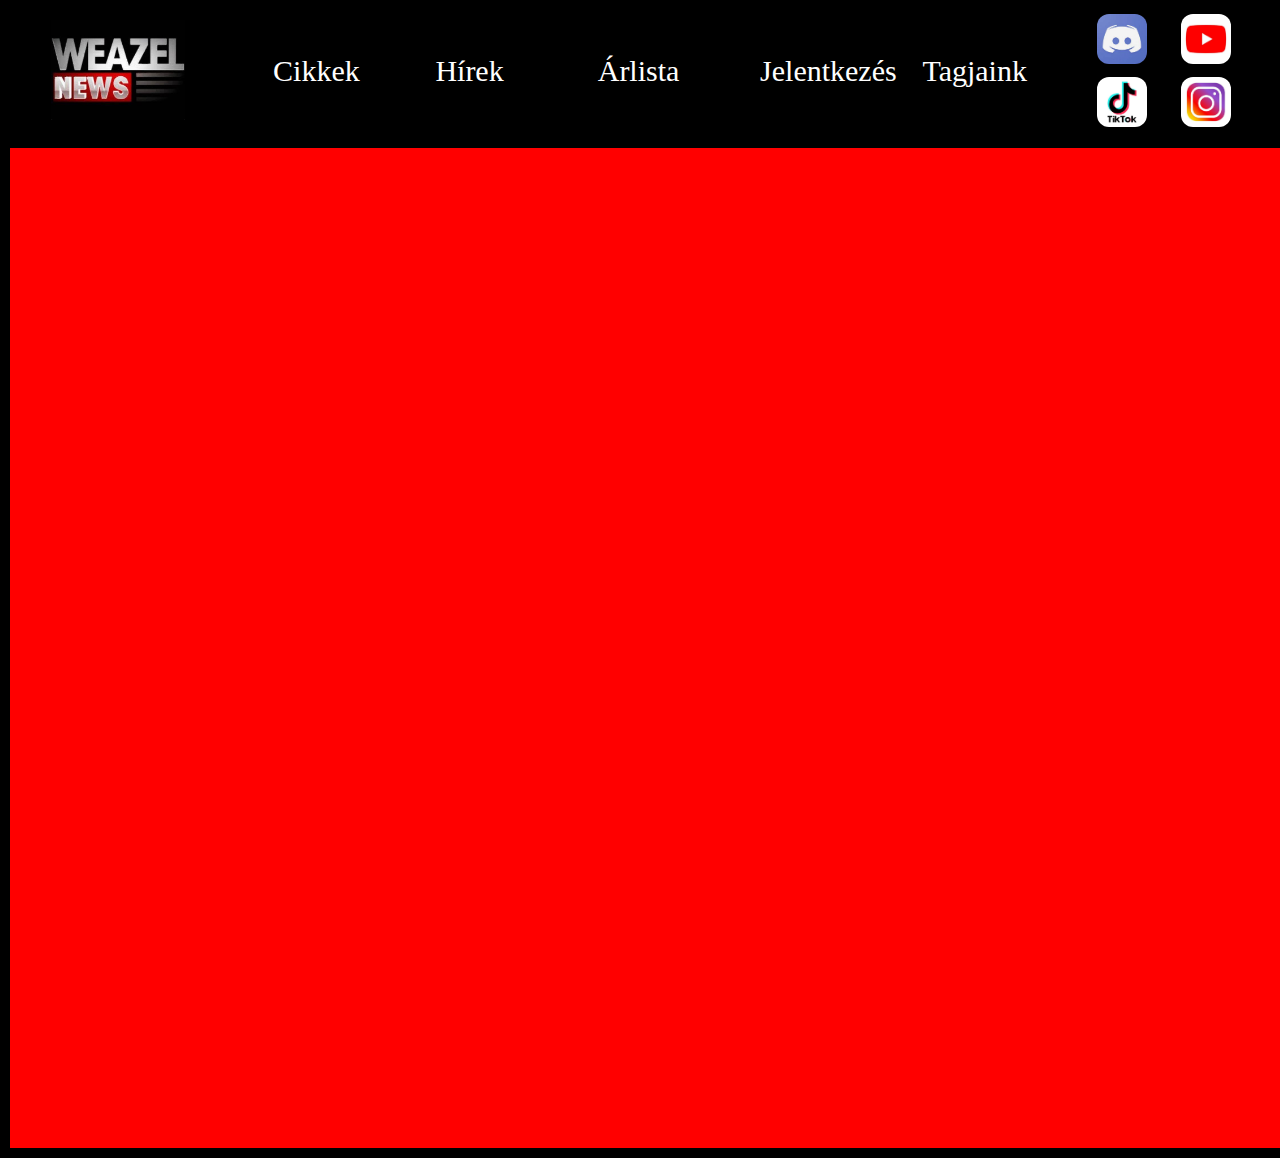
<file: index.html>
<!DOCTYPE html>
<html lang="hu">
<head>
    <meta charset="UTF-8">
    <meta http-equiv="X-UA-Compatible" content="IE=edge">
    <meta name="viewport" content="width=device-width, initial-scale=1.0">
    <link rel="stylesheet" href="style.css">
    <title>Weazel News</title>
</head>
<body>
    <div class="header">
        <div class="banner">
            <div class="nav-list">
            <a href="index.html" ><img src="images/logo.png" alt="logo" id="kep"></a>
            <a href="cikkek.html"> <button>Cikkek</button></a>
            <a href="hirek.html"> <button>Hírek</button></a>
            <a href="arlista.html"> <button>Árlista</button></a>
            <a href="https://forms.gle/4BbeWjSX6mZZxd5Y6" target="blank"> <button>Jelentkezés</button></a>
            <a href="tag.html"> <button>Tagjaink</button></a>
            <div>
                <table class="linkek">
                    <tr><td> <a href="https://discord.gg/redlight" target="blank"> <button><img src="images/discord.png" id="discord"></button></a></td> <td><a href="https://www.youtube.com/channel/UCnFCFtyDSUKFx5VW8ZXlwdQ" target="blank"> <button><img src="images/youtube.png" id="youtube"></button></a></td></tr>
                    <tr><td> <a href="https://www.tiktok.com/@redlight_weazelnews" target="blank"> <button><img src="images/tiktok.png" id="tiktok"></button></a></td> <td><a href="https://www.instagram.com/redlight_weazel_news/" target="blank"> <button><img src="images/instagram.png" id="instagram"></button></a></td></tr>
                </table>
            </div>
            </div>
        </div>
    </div>
    <div class="containera">
    </div>
</body>
</html>
</file>
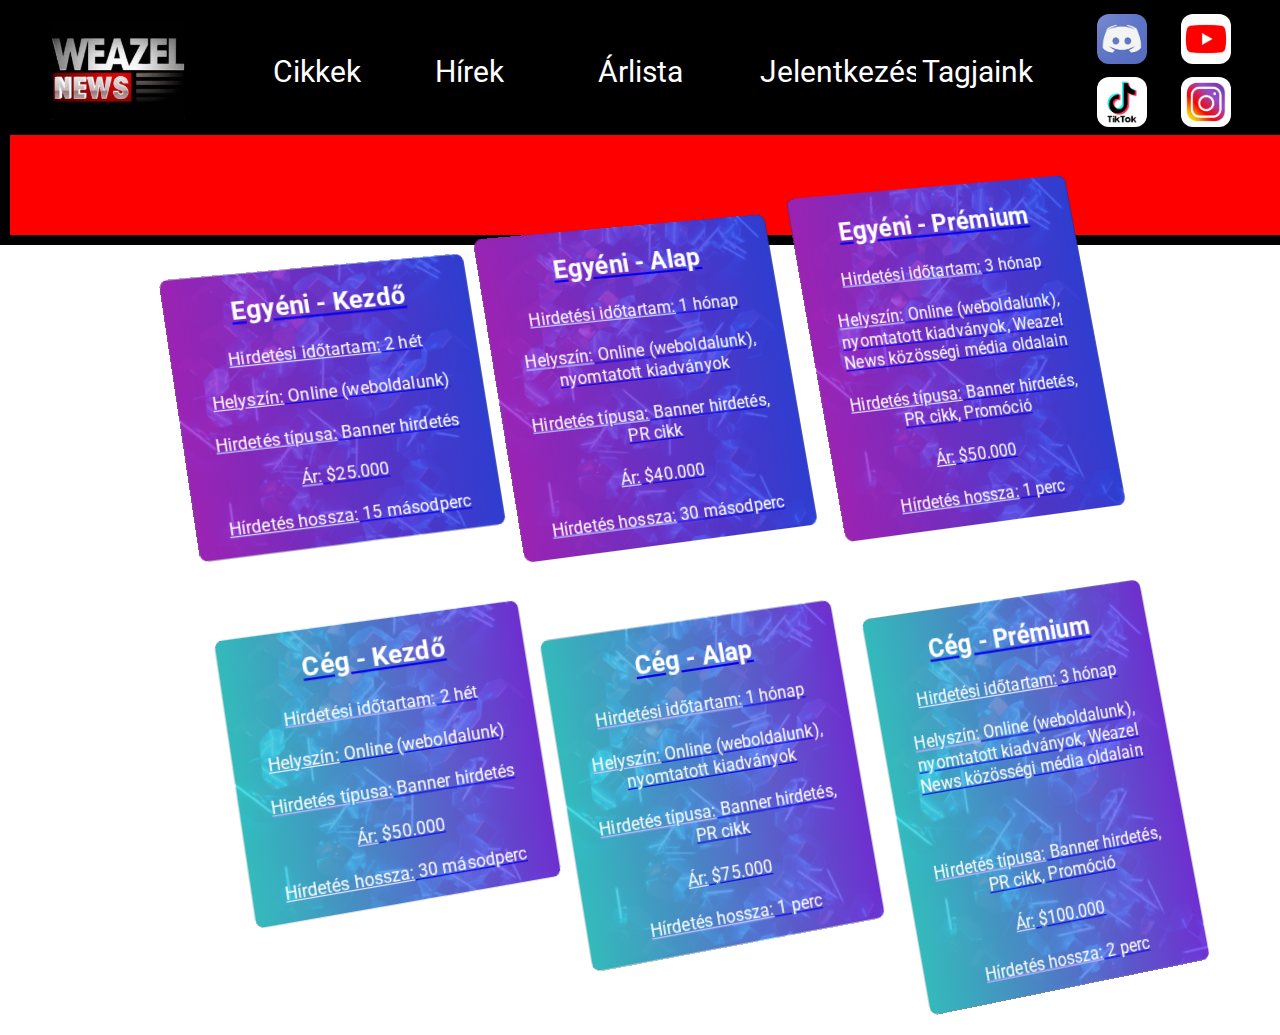
<file: arlista.html>
<!DOCTYPE html>
<html lang="hu">
<head>
    <meta charset="UTF-8">
    <meta http-equiv="X-UA-Compatible" content="IE=edge">
    <meta name="viewport" content="width=device-width, initial-scale=1.0">
    <link rel="stylesheet" href="style.css">
    <link rel="preconnect" href="https://fonts.googleapis.com" />
    <link rel="preconnect" href="https://fonts.gstatic.com" crossorigin />
    <link
      href="https://fonts.googleapis.com/css2?family=Roboto:ital,wght@0,100;0,300;0,400;0,500;0,700;0,900;1,100;1,300;1,400;1,500;1,700;1,900&display=swap"
      rel="stylesheet"
    />
    <title>Weazel News Árlista</title>
</head>
<body>
    <div class="header">
        <div class="banner">
            <div class="nav-list">
            <a href="index.html" ><img src="images/logo.png" alt="logo" id="kep"></a>
            <a href="cikkek.html"> <button>Cikkek</button></a>
            <a href="hirek.html"> <button>Hírek</button></a>
            <a href="arlista.html"> <button>Árlista</button></a>
            <a href="https://forms.gle/4BbeWjSX6mZZxd5Y6" target="blank"> <button>Jelentkezés</button></a>
            <a href="tag.html"> <button>Tagjaink</button></a>
            <div>
                <table class="linkek">
                    <tr><td> <a href="https://discord.gg/redlight" target="blank"> <button><img src="images/discord.png" id="discord"></button></a></td> <td><a href="https://www.youtube.com/channel/UCnFCFtyDSUKFx5VW8ZXlwdQ" target="blank"> <button><img src="images/youtube.png" id="youtube"></button></a></td></tr>
                    <tr><td> <a href="https://www.tiktok.com/@redlight_weazelnews" target="blank"> <button><img src="images/tiktok.png" id="tiktok"></button></a></td> <td><a href="https://www.instagram.com/redlight_weazel_news/" target="blank"> <button><img src="images/instagram.png" id="instagram"></button></a></td></tr>
                </table>
            </div>
            </div>
        </div>
    </div>
     <div class="vasarlas">
      <a href="https://forms.gle/uagQ7qs1s188Z5NBA" target="blank> <button>Rendelés</button></a> 
    </div>
    <div class="fo">
    <div class="containere">
        <div class="div-transform">
          <div class="card card-1">
            <h2>Egyéni - Kezdő</h2>
            <p>
                <u>Hirdetési időtartam:</u> 2 hét<br><br>
                <u>Helyszín:</u> Online (weboldalunk)<br><br>
                <u>Hirdetés típusa:</u> Banner hirdetés<br><br>
                <u>Ár:</u> $25.000<br><br>
                <u>Hírdetés hossza:</u> 15 másodperc 
            </p>
          </div>
          <br><br><br><br>
          <div class="card card-2">
            <h2>Cég - Kezdő</h2>
            <p>
                <u>Hirdetési időtartam:</u> 2 hét<br><br>
                <u>Helyszín:</u> Online (weboldalunk)<br><br>
                <u>Hirdetés típusa:</u> Banner hirdetés<br><br>
                <u>Ár:</u> $50.000<br><br>
                <u>Hírdetés hossza:</u>  30 másodperc  
            </p>
          </div>
        </div>
        <div class="div-transform">
          <div class="card card-1">
            <h2>Egyéni - Alap</h2>
            <p>
                <u>Hirdetési időtartam:</u>  1 hónap<br><br>
                <u>Helyszín:</u> Online (weboldalunk), nyomtatott kiadványok<br><br>
                <u>Hirdetés típusa:</u> Banner hirdetés, PR cikk<br><br>
                <u>Ár:</u> $40.000<br><br>
                <u>Hírdetés hossza:</u>  30 másodperc 
            </p>
          </div>
          <br><br><br><br>
          <div class="card card-2">
            <h2>Cég - Alap</h2>
            <p>
                <u>Hirdetési időtartam:</u>  1 hónap<br><br>
                <u>Helyszín:</u>  Online (weboldalunk), nyomtatott kiadványok<br><br>
                <u>Hirdetés típusa:</u> Banner hirdetés, PR cikk<br><br>
                <u>Ár:</u> $75.000<br><br>
                <u>Hírdetés hossza:</u> 1 perc
            </p>
          </div>
        </div>
        <div class="div-transform">
          <div class="card card-1">
            <h2>Egyéni - Prémium</h2>
            <p>
                <u>Hirdetési időtartam:</u> 3 hónap<br><br>
                <u>Helyszín:</u> Online (weboldalunk), nyomtatott kiadványok,  Weazel News közösségi média oldalain<br><br>
                <u>Hirdetés típusa:</u> Banner hirdetés, PR cikk, Promóció<br><br>
                <u>Ár:</u> $50.000<br><br>
                <u>Hírdetés hossza:</u>  1 perc 
            </p>
          </div>
          <br><br><br><br>
          <div class="card card-2">
            <h2>Cég - Prémium</h2>
            <p>
                <u>Hirdetési időtartam:</u> 3 hónap<br><br>
                <u>Helyszín:</u> Online (weboldalunk), nyomtatott kiadványok,  Weazel News közösségi média oldalain<br><br>
                <br><br>
                <u>Hirdetés típusa:</u> Banner hirdetés, PR cikk, Promóció<br><br>
                <u>Ár:</u> $100.000<br><br>
                <u>Hírdetés hossza:</u> 2 perc
            </p>
          </div>
        </div>
    </div>
    </div>
</body>
</html>
</file>
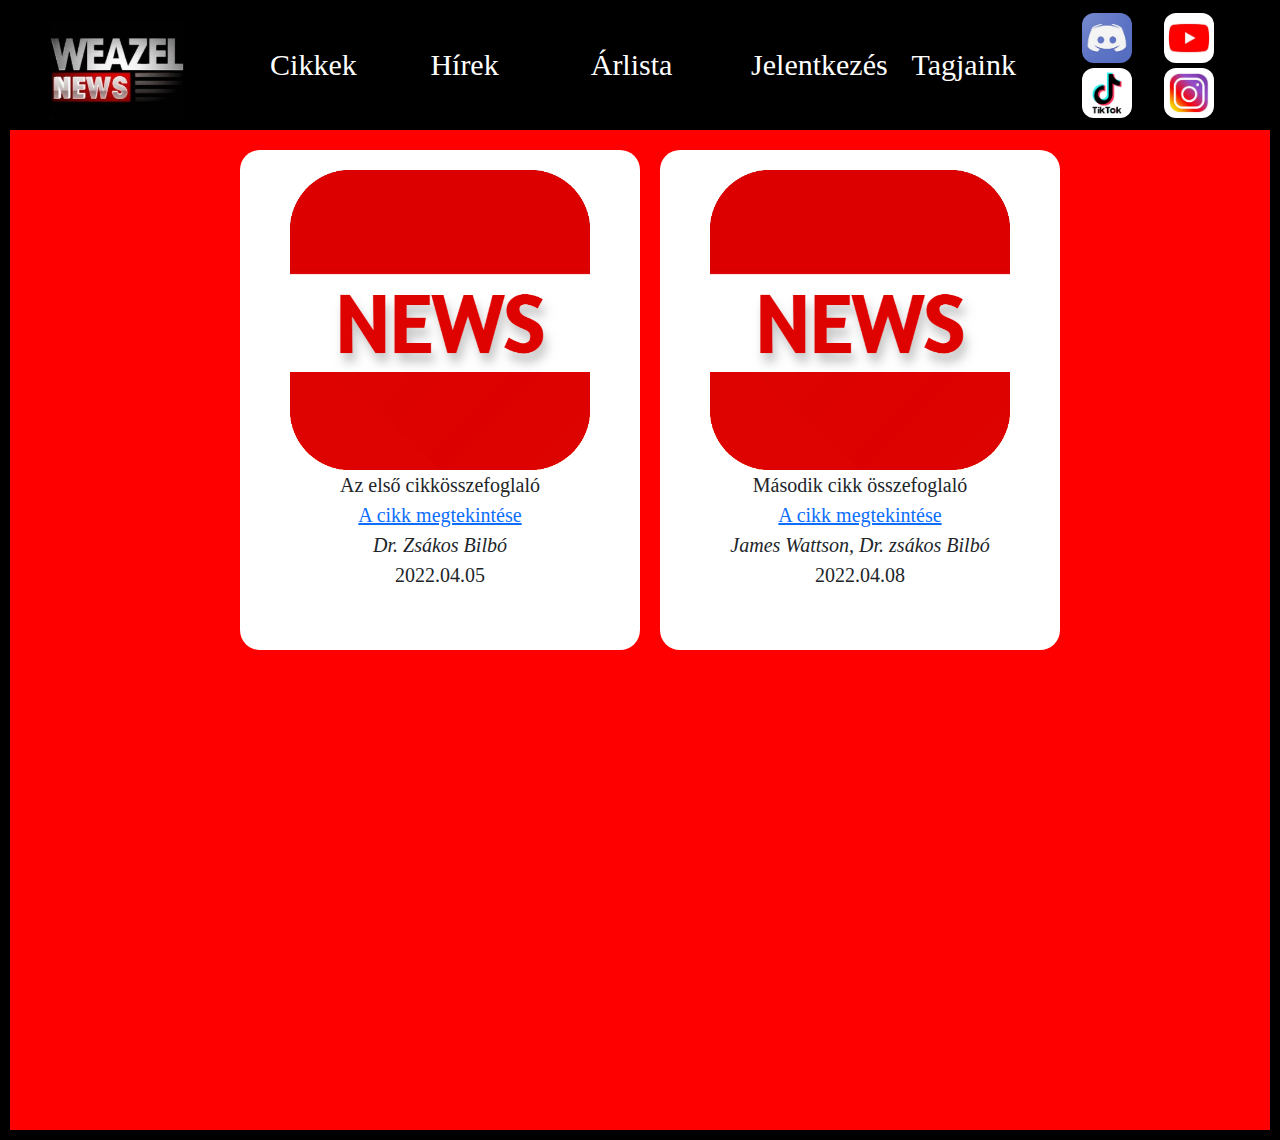
<file: cikkek.html>
<!DOCTYPE html>
<html lang="hu">
<head>
    <meta charset="UTF-8">
    <meta http-equiv="X-UA-Compatible" content="IE=edge">
    <meta name="viewport" content="width=device-width, initial-scale=1.0">
    <link rel="stylesheet" href="style.css">
    <link rel="stylesheet" href="bootstrap/bootstrap.min.css">
    <title>Weazel News Cikkek</title>
</head>
<body>
    <div class="header">
        <div class="banner">
            <div class="nav-list">
            <a href="index.html" ><img src="images/logo.png" alt="logo" id="kep"></a>
            <a href="cikkek.html"> <button>Cikkek</button></a>
            <a href="hirek.html"> <button>Hírek</button></a>
            <a href="arlista.html"> <button>Árlista</button></a>
            <a href="https://forms.gle/4BbeWjSX6mZZxd5Y6" target="blank"> <button>Jelentkezés</button></a>
            <a href="tag.html"> <button>Tagjaink</button></a>
            <div>
                <table class="linkek">
                    <tr><td> <a href="https://discord.gg/redlight" target="blank"> <button><img src="images/discord.png" id="discord"></button></a></td> <td><a href="https://www.youtube.com/channel/UCnFCFtyDSUKFx5VW8ZXlwdQ" target="blank"> <button><img src="images/youtube.png" id="youtube"></button></a></td></tr>
                    <tr><td> <a href="https://www.tiktok.com/@redlight_weazelnews" target="blank"> <button><img src="images/tiktok.png" id="tiktok"></button></a></td> <td><a href="https://www.instagram.com/redlight_weazel_news/" target="blank"> <button><img src="images/instagram.png" id="instagram"></button></a></td></tr>
                </table>
            </div>
            </div>
        </div>
    </div>
    <div class="containerc">
        <div class="row">
            <div id="cikk" class="col-xxl-3 col-md-4 col-sm-6">
                <img src="images/cikk.png" class="cikkkep"> <br>
                <p>Az első cikkösszefoglaló</p>
                <p><a href="cikkek/cikk1.3.pdf" target="blank">A cikk megtekintése</a></p>
                <p><i>Dr. Zsákos Bilbó</i></p>
                <p>2022.04.05</p>
            </div>  
            <div id="cikk" class="col-xxl-3 col-md-4 col-sm-6">
                <img src="images/cikk.png" class="cikkkep"> <br>
                <p>Második cikk összefoglaló</p>
                <p><a href="cikkek/cikk2.1.pdf" target="blank">A cikk megtekintése</a></p>
                <p><i>James Wattson, Dr. zsákos Bilbó</i></p>
                <p>2022.04.08</p>
            </div>  
        </div>

    </div>
</body>
</html>
</file>
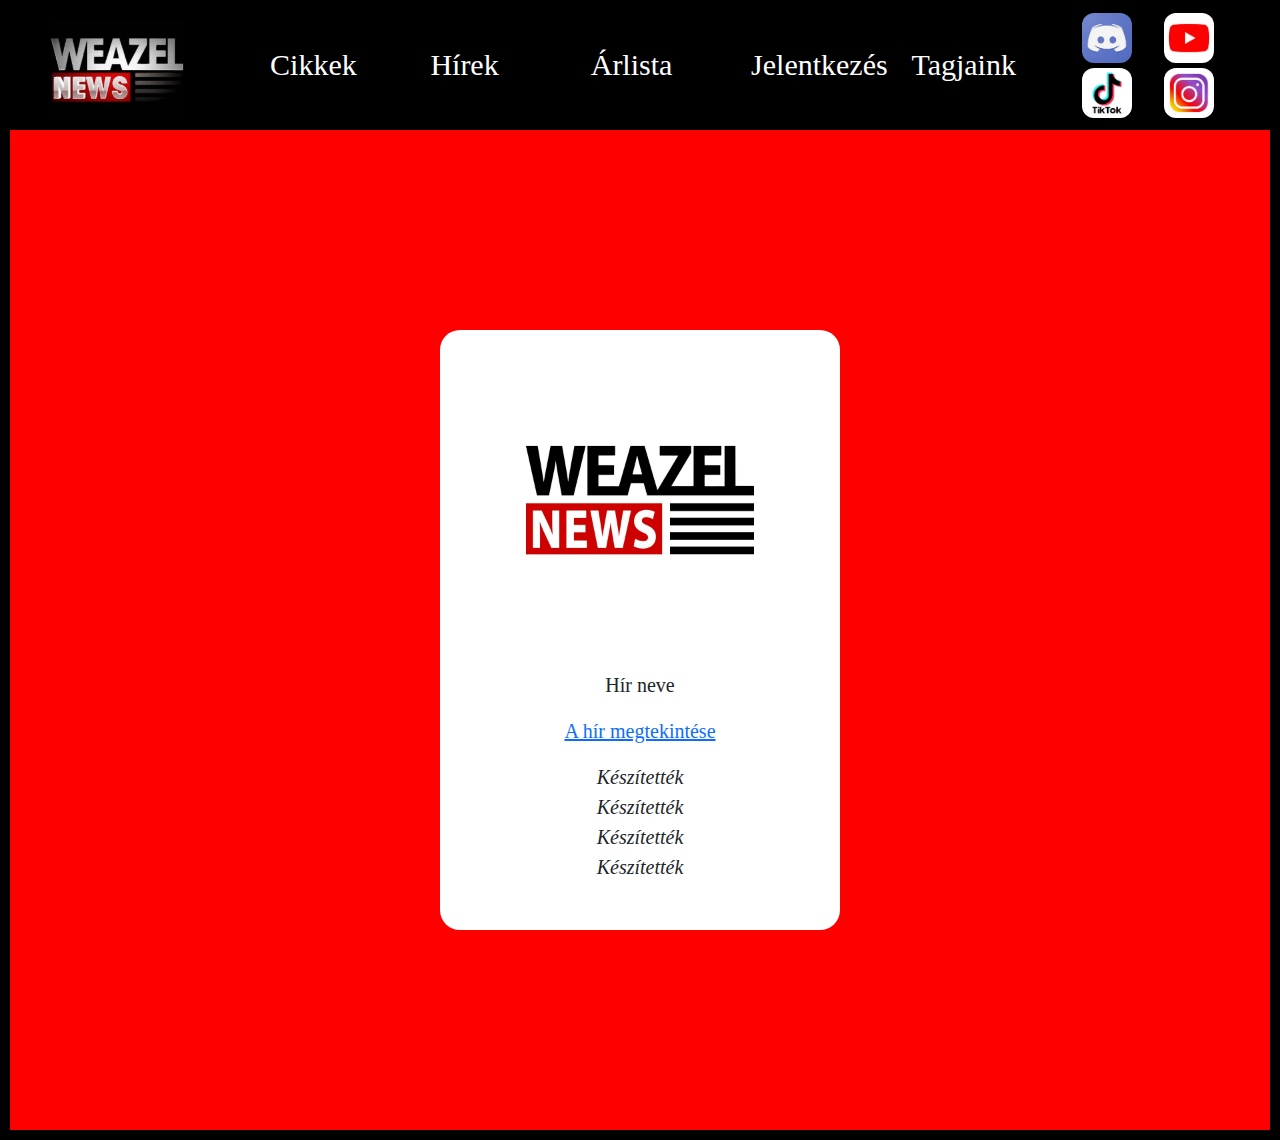
<file: hirek.html>
<!DOCTYPE html>
<html lang="hu">
<head>
    <meta charset="UTF-8">
    <meta http-equiv="X-UA-Compatible" content="IE=edge">
    <meta name="viewport" content="width=device-width, initial-scale=1.0">
    <link rel="stylesheet" href="style.css">
    <link rel="stylesheet" href="bootstrap/bootstrap.min.css">
    <title>Weazel News Hírek</title>
</head>
<body>
    <div class="header">
        <div class="banner">
            <div class="nav-list">
            <a href="index.html" ><img src="images/logo.png" alt="logo" id="kep"></a>
            <a href="cikkek.html"> <button>Cikkek</button></a>
            <a href="hirek.html"> <button>Hírek</button></a>
            <a href="arlista.html"> <button>Árlista</button></a>
            <a href="https://forms.gle/4BbeWjSX6mZZxd5Y6" target="blank"> <button>Jelentkezés</button></a>
            <a href="tag.html"> <button>Tagjaink</button></a>
            <div>
                <table class="linkek">
                    <tr><td> <a href="https://discord.gg/redlight" target="blank"> <button><img src="images/discord.png" id="discord"></button></a></td> <td><a href="https://www.youtube.com/channel/UCnFCFtyDSUKFx5VW8ZXlwdQ" target="blank"> <button><img src="images/youtube.png" id="youtube"></button></a></td></tr>
                    <tr><td> <a href="https://www.tiktok.com/@redlight_weazelnews" target="blank"> <button><img src="images/tiktok.png" id="tiktok"></button></a></td> <td><a href="https://www.instagram.com/redlight_weazel_news/" target="blank"> <button><img src="images/instagram.png" id="instagram"></button></a></td></tr>
                </table>
            </div>
            </div>
        </div>
    </div>
    <div class="containerd">
        <div class="row">
            <div id="hir" class="col-xxl-3 col-md-4 col-sm-6">
                <img src="images/weazelkep.png" id="hirkep">
                <p>Hír neve</p>
                <p><a href="#">A hír megtekintése</a></p>
                <p><i>Készítették <br>Készítették <br>Készítették <br>Készítették</i></p>
            </div>
            
        </div>

    </div>
</body>
</html>
</file>
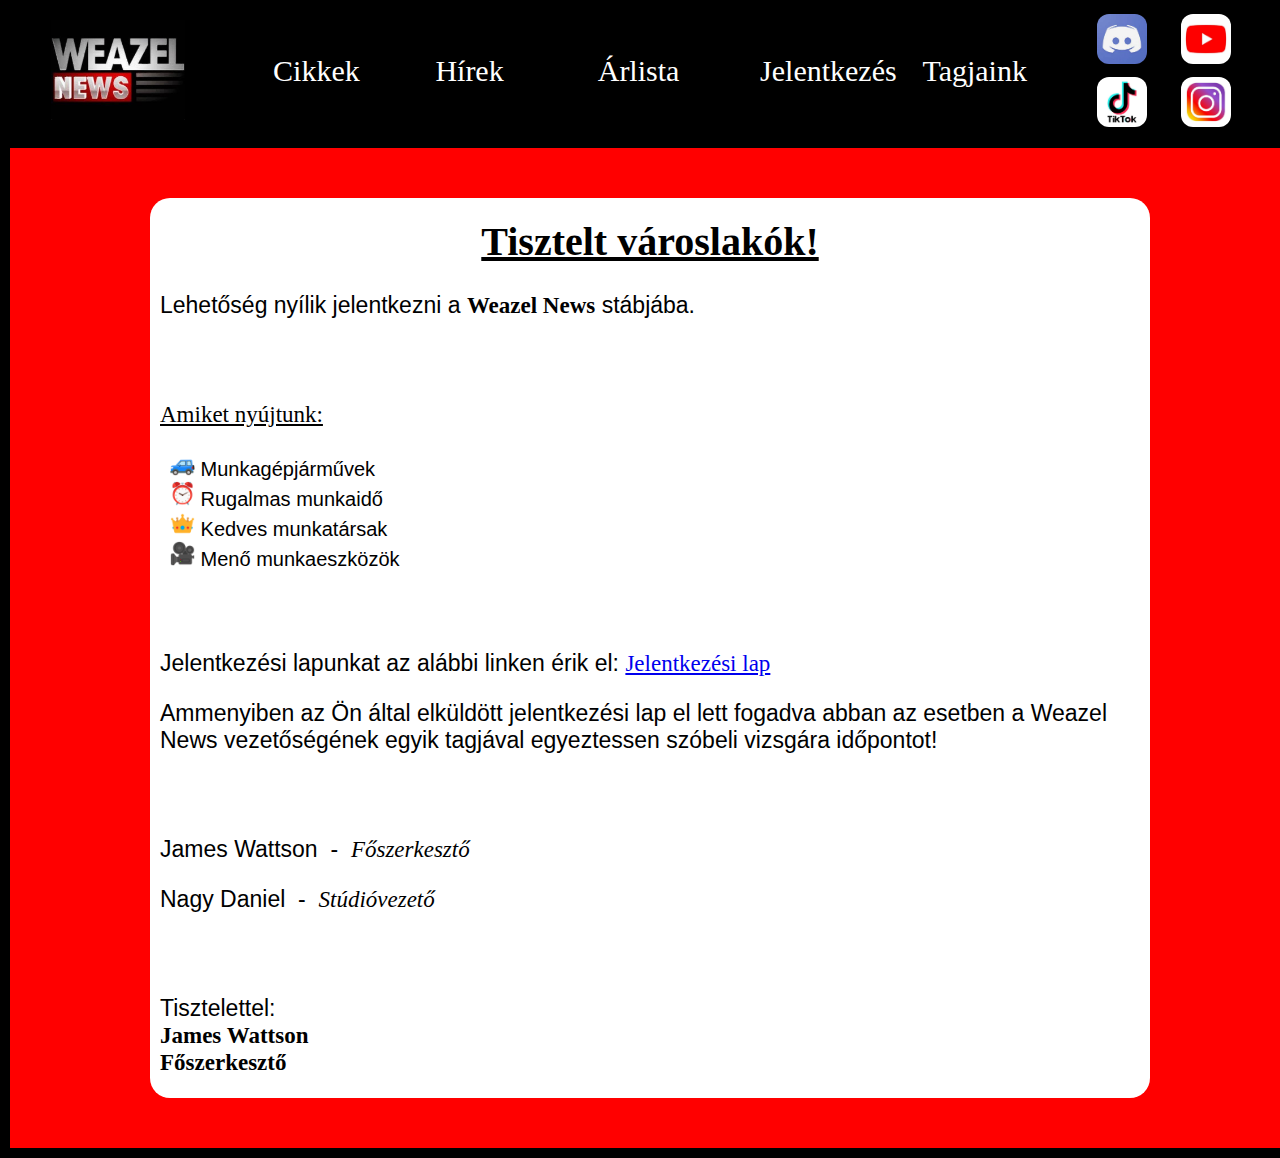
<file: jelentkezes.html>
<!DOCTYPE html>
<html lang="hu">
<head>
    <meta charset="UTF-8">
    <meta http-equiv="X-UA-Compatible" content="IE=edge">
    <meta name="viewport" content="width=device-width, initial-scale=1.0">
    <link rel="stylesheet" href="style.css">
    <title>Weazel News Jelentkezés</title>
</head>
<body>
    <div class="header">
        <div class="banner">
            <div class="nav-list">
            <a href=""><img src="images/logo.png" alt="logo" id="kep"></a>
            <a href=""> <button>Cikkek</button></a>
            <a href=""> <button>Hírek</button></a>
            <a href=""> <button>Árlista</button></a>
            <a href="https://forms.gle/4BbeWjSX6mZZxd5Y6"> <button>Jelentkezés</button></a>
            <a href=""> <button>Tagjaink</button></a>
            <div>
                <table class="linkek">
                    <tr><td> <a href="https://discord.gg/redlight" target="blank"> <button><img src="images/discord.png" id="discord"></button></a></td> <td><a href="https://www.youtube.com/channel/UCnFCFtyDSUKFx5VW8ZXlwdQ" target="blank"> <button><img src="images/youtube.png" id="youtube"></button></a></td></tr>
                    <tr><td> <a href="https://www.tiktok.com/@redlight_weazelnews" target="blank"> <button><img src="images/tiktok.png" id="tiktok"></button></a></td> <td><a href="https://www.instagram.com/redlight_weazel_news/" target="blank"> <button><img src="images/instagram.png" id="instagram"></button></a></td></tr>
                </table>
            </div>
            </div>
        </div>
    </div>
    <div class="containerb">
        <div class="jelentkezes">
            <h1><u>Tisztelt városlakók!</u></h1>
            <p>Lehetőség nyílik jelentkezni a <b>Weazel News</b> stábjába.</p>
            <br><br>
            <p><u>Amiket nyújtunk:</u></p>
            <p id="felsorolas">
                <img src="images/blue_car.png" id="kep"> Munkagépjárművek<br>
                <img src="images/alarm_clock.png" id="kep"> Rugalmas munkaidő<br>
                <img src="images/crown.png" id="kep"> Kedves munkatársak<br>
                <img src="images/movie-camera.png" id="kep"> Menő munkaeszközök
            </p>
            <br><br>
            <p>Jelentkezési lapunkat az alábbi linken érik el: <a href="https://forms.gle/4BbeWjSX6mZZxd5Y6" target="_blank">Jelentkezési lap</a></p>
            <p>Ammenyiben az Ön által elküldött jelentkezési lap el lett fogadva abban az esetben a Weazel News vezetőségének egyik tagjával egyeztessen szóbeli vizsgára időpontot! </p>
            <br><br>
            <p>James Wattson &nbsp;-&nbsp; <i>Főszerkesztő</i></p>
            <p>Nagy Daniel  &nbsp;-&nbsp; <i>Stúdióvezető</i></p>
            <br><br>
            <p>Tisztelettel: <br> <b>James Wattson</b> <br> <b>Főszerkesztő</b></p>
        </div>
    </div>
</body>
</html>
</file>
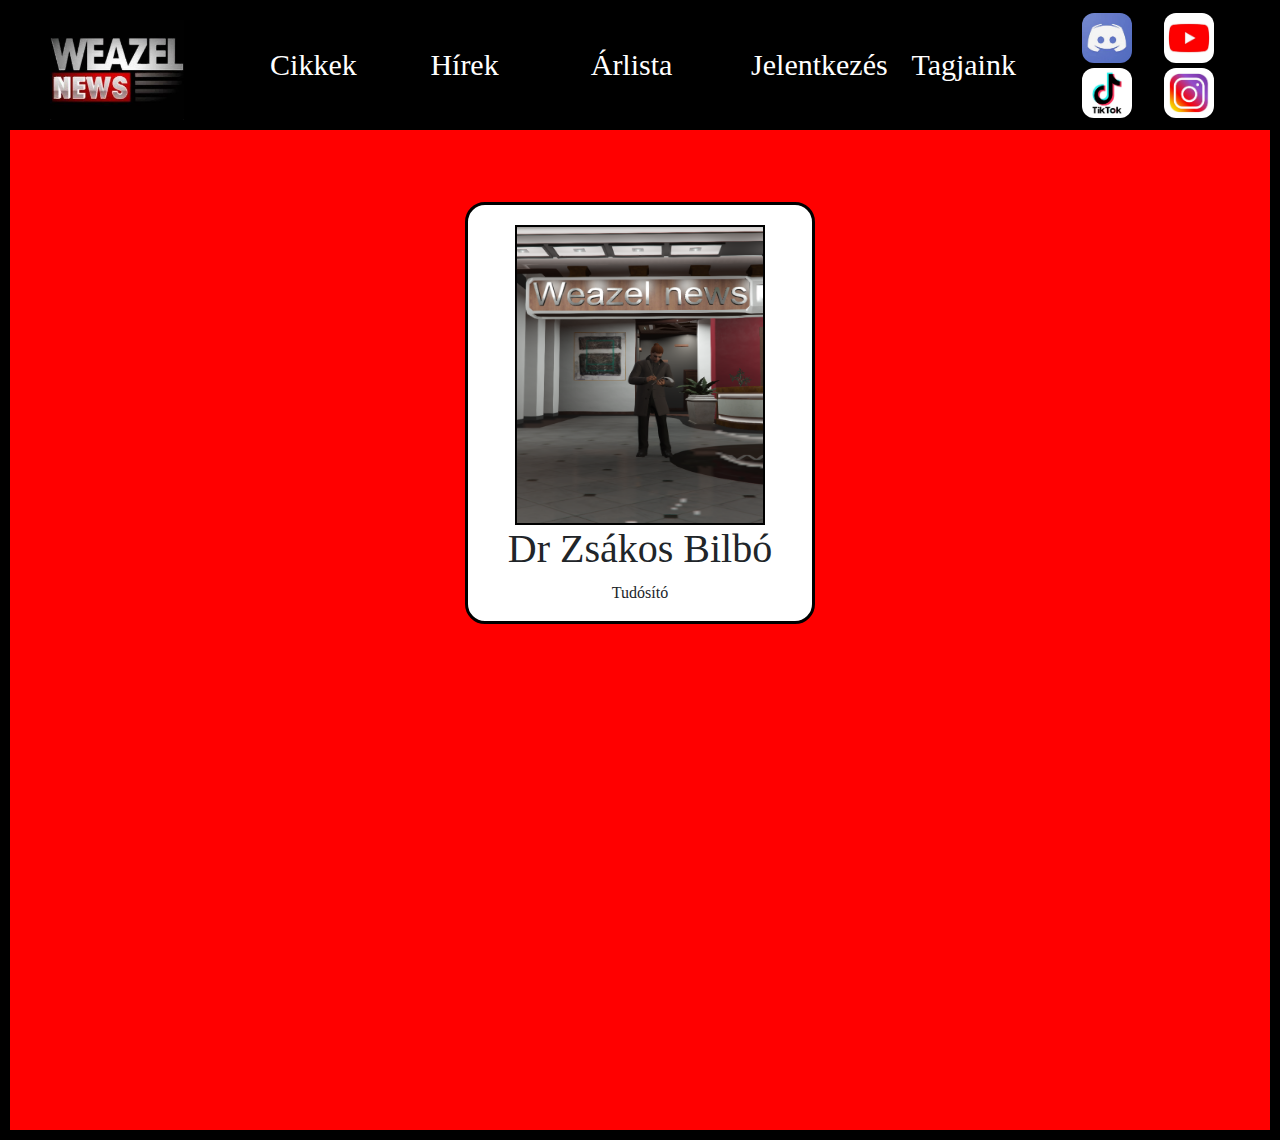
<file: tag.html>
<!DOCTYPE html>
<html lang="hu">
<head>
    <meta charset="UTF-8">
    <meta http-equiv="X-UA-Compatible" content="IE=edge">
    <meta name="viewport" content="width=device-width, initial-scale=1.0">
    <link rel="stylesheet" href="style.css">
    <link rel="stylesheet" href="bootstrap/bootstrap.min.css">
    <title>Weazel News Tagok</title>
</head>
<body>
    <div class="header">
        <div class="banner">
            <div class="nav-list">
            <a href="index.html" ><img src="images/logo.png" alt="logo" id="kep"></a>
            <a href="cikkek.html"> <button>Cikkek</button></a>
            <a href="hirek.html"> <button>Hírek</button></a>
            <a href="arlista.html"> <button>Árlista</button></a>
            <a href="https://forms.gle/4BbeWjSX6mZZxd5Y6" target="blank"> <button>Jelentkezés</button></a>
            <a href="tag.html"> <button>Tagjaink</button></a>
            <div>
                 <table class="linkek">
                    <tr><td> <a href="https://discord.gg/redlight" target="blank"> <button><img src="images/discord.png" id="discord"></button></a></td> <td><a href="https://www.youtube.com/channel/UCnFCFtyDSUKFx5VW8ZXlwdQ" target="blank"> <button><img src="images/youtube.png" id="youtube"></button></a></td></tr>
                    <tr><td> <a href="https://www.tiktok.com/@redlight_weazelnews" target="blank"> <button><img src="images/tiktok.png" id="tiktok"></button></a></td> <td><a href="https://www.instagram.com/redlight_weazel_news/" target="blank"> <button><img src="images/instagram.png" id="instagram"></button></a></td></tr>
                </table>
            </div>
            </div>
        </div>
    </div>
    <div class="containerf">
        <br><br><br>
        <div class="row">
            <div id="kartya" class="col-xxl-3 col-md-4 col-sm-6">
                <img src="images/DrZsakosBilbo.png" class="profilkep">
                <h1>Dr Zsákos Bilbó</h1>
                <p class="title">Tudósító</p>
            </div>
            
        </div> 
    </div>
</body>
</html>
</file>
<file: style.css>
body{
    width: 100%;
    height: 100%;
    border: 10px solid black;
    border-top: 20px solid black;
    margin: 0;
}

a:hover{
    cursor: pointer;
}

button:hover{
    cursor: pointer;
}

.header{
    width: 100%;
}

.header .banner{
    width: 100%;
    padding: 0;
    margin: 0;
    background-color: black;
}

#kep {
    height: 100px;
}

.containera {
    background-color: red;
    height: 1000px;
}

.nav-list{
    display: flex;
    vertical-align: middle;
    justify-content: space-around;
}

.nav-list a button{
    height: 80%;
    width: 80px;
    background-color: black;
    border: 0;
    font-size: 30px;
    color: white;
}

#discord{
    width: 50px;
    height: 50px;
    border-radius: 12px;
}

#youtube{
    width: 50px;
    height: 50px;
    border-radius: 12px;
}

#instagram{
    width: 50px;
    height: 50px;
    border-radius: 12px;
}

#tiktok{
    width: 50px;
    height: 50px;
    border-radius: 12px;
}

.linkek{
    margin-top: -10px;
    margin-bottom: 10px;
}

.containerb {
    background-color: red;
    height: 1000px;
    display: flex;
    justify-content: center;
}

.jelentkezes{
    background-color: white;
    width: 1000px;
    height: 900px;
    margin: auto;
    border-radius: 20px;
}

.jelentkezes h1{
    font-size: 40px;
    color: black;
    text-align: center;
    margin-top: 20px;
    font-family: sans-serif;
}

.jelentkezes p{
    font-size: 23px;
    margin-left: 10px;
    font-family: sans-serif;
}

#felsorolas{
    font-size: 20px;
    margin-left: 20px;
    font-family: sans-serif;
}

#felsorolas #kep{
    width: 25px;
    height: 25px;
}

.containerc {
    background-color: red;
    height: 1000px;
    display: flex;
    justify-content: center;
}

#cikk{
    background-color: white;
    height: 120px;
    width: 400px;
    height: 500px;
    border-radius: 20px;
    margin-left: 20px;
    margin-top: 20px;
    text-align: center;
}

#cikk .cikkkep{
  width: 300px;
  height: 300px;
  margin-top: 20px;
}

#cikk p{
    font-size: 20px;
    text-align: center;
    margin: 0;
}

.col{
    margin-left: 32px;
}

.containerd {
    background-color: red;
    height: 1000px;
    display: flex;
    justify-content: center;
}

#hir{
    height: 600px;
    width: 400px;
    background-color: white;
    border-radius: 20px;
    margin-top: 40px;
    text-align: center;
    font-size: 20px;
    margin: auto;
}


#hir img{
    width: 300px;
    height: 300px;
    margin-top: 20px;
    margin-bottom: 20px;
}

.containerf {
    background-color: red;
    height: 1000px;
}

#kartya {
    width: 350px;
    margin: auto;
    text-align: center;
    background-color: white;
    margin-top: 20px;
    margin: auto;
    border-radius: 20px;
    border: 3px solid black;
  }
  
#kartya img{
    width: 250px;
    height: 300px;
    border: 2px solid black;
    margin-top: 20px;
}

.containere {
    display: flex;
    height: 100vh;
    align-items: center;
    justify-content: center;
    perspective: 90rem;
    perspective-origin: 30% 60%;
    margin-top: -13px
  }
  
  .div-transform {
    flex: ;
    transform: rotateX(5deg) rotateY(10deg) rotateZ(-9deg) scale3d(1, 1, -0.9)
      scale(1.1) translateX(50px);
  }
  
  .card {
    background: url("images/image.jpg") center;
    color: #ffffff;
    border-radius: 8px;
    padding: 0px 18px;
    width: 244px;
    transition: 0.5s ease;
    overflow: hidden;
    transform: translate(0);
  }
  
  .card::before {
    content: "";
    position: absolute;
    top: 0;
    left: 0;
    z-index: -1;
    width: 100%;
    height: 100%;
    opacity: 0.85;
  }
  
  .card h2 {
    text-transform: capitalize;
  }
  
  .card h4 {
    text-transform: uppercase;
    letter-spacing: 4px;
    margin-top: 48px;
  }
  
  .card-1 {
    background-size: cover;
    transform: scale(1.02);
    margin-right: 40px;
  }
  
  .card-1:hover {
    transform: scale(1.11);
    box-shadow: -7px 4px 28px -3px #b527cf;
  }
  
  .card-1::before {
    background: linear-gradient(90deg, #b527cf 0%, #3546f0 100%);
  }

  .card-3 {
    background-size: cover;
    transform: scale(1.02);
    margin-right: 40px;
  }
  
  .card-3:hover {
    transform: scale(1.11);
    box-shadow: -7px 4px 28px -3px #b527cf;
  }
  
  .card-3::before {
    background: linear-gradient(90deg, #b527cf 0%, #3546f0 100%);
  }
  
  .card-2 {
    background-size: cover;
    transform: scale(1.01);
    margin-right: 31px;
  }
  
  .card-2:hover {
    transform: scale(1.1);
    box-shadow: -7px 4px 28px -3px #3bd9d9;
  }
  
  .card-2::before {
    background: linear-gradient(90deg, #3bd9d9 0%, #8035f0 100%);
  }

  .card-4 {
    background-size: cover;
    transform: scale(1.01);
    margin-right: 31px;
  }
  
  .card-4:hover {
    transform: scale(1.1);
    box-shadow: -7px 4px 28px -3px #3bd9d9;
  }
  
  .card-4::before {
    background: linear-gradient(90deg, #3bd9d9 0%, #8035f0 100%);
  }
  

* {
    font-family: "Roboto";
  }
  
.fo {
    height: 100vh;
    margin: 0;
    padding: 0;
    background-color: red;
  }
  
    .vasarlas{
  background-color: red;
  border: 0;
  padding: 0;
  height: 100px;
  text-align: center;
}

.vasarlas a{
  font-style: normal;
  width: 1000px;
  height: 66px;
}

.vasarlas a button{
  color: White;

  background-color: red;
  font-size: 30px;
  border-radius: 20px;
  height: 100%;
  border: 0;
}

.vasarlas a button:hover{
  cursor: pointer;
}
</file>
